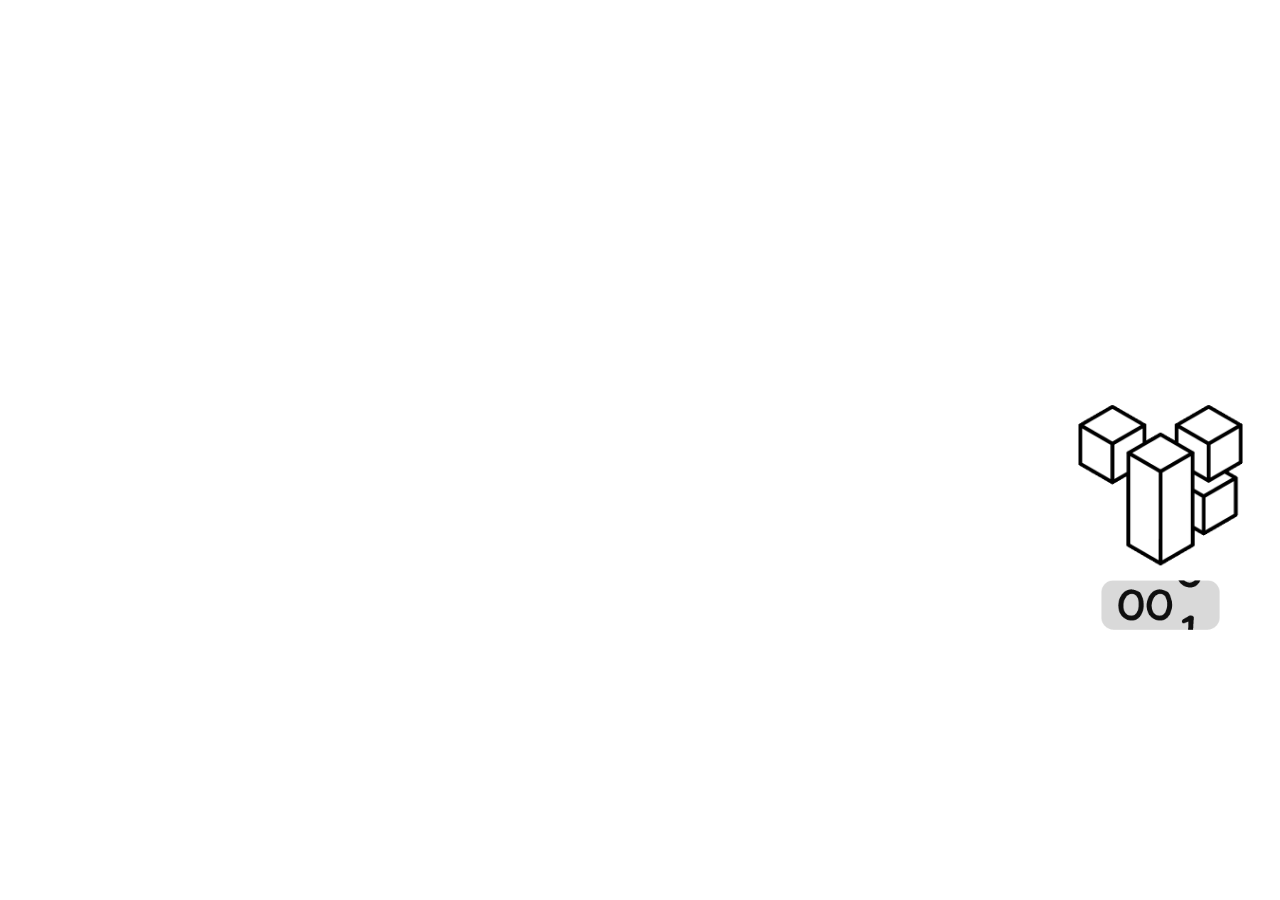
<file: index.html>
<!DOCTYPE html>
<html>

<head>
  <meta charset="UTF-8">
  <meta http-equiv="X-UA-Compatible" content="IE=edge">
  <meta name="viewport" content="width=device-width, initial-scale=1.0">
  <link rel="stylesheet" href="style1.css" />
</head>

<body>
  <div class="desktop">
    <div class="overlap-group-wrapper">
      <div class="overlap-group">
        <img class="figma-to-lottie" src="Figma to Lottie ✨.gif" />
        <img class="https-lottiefiles" src="https___lottiefiles.com_animations_quad-sliding-cubes-v1-split-v4T2IPTVwM.gif" />
        </div>
      </div>
    </div>

    <script>
        var timer = setTimeout(function() {
          window.location = 'home.html';
        }, 21000); // 21000 milliseconds (21 seconds)
      </script>
  </body>
</html>
</file>
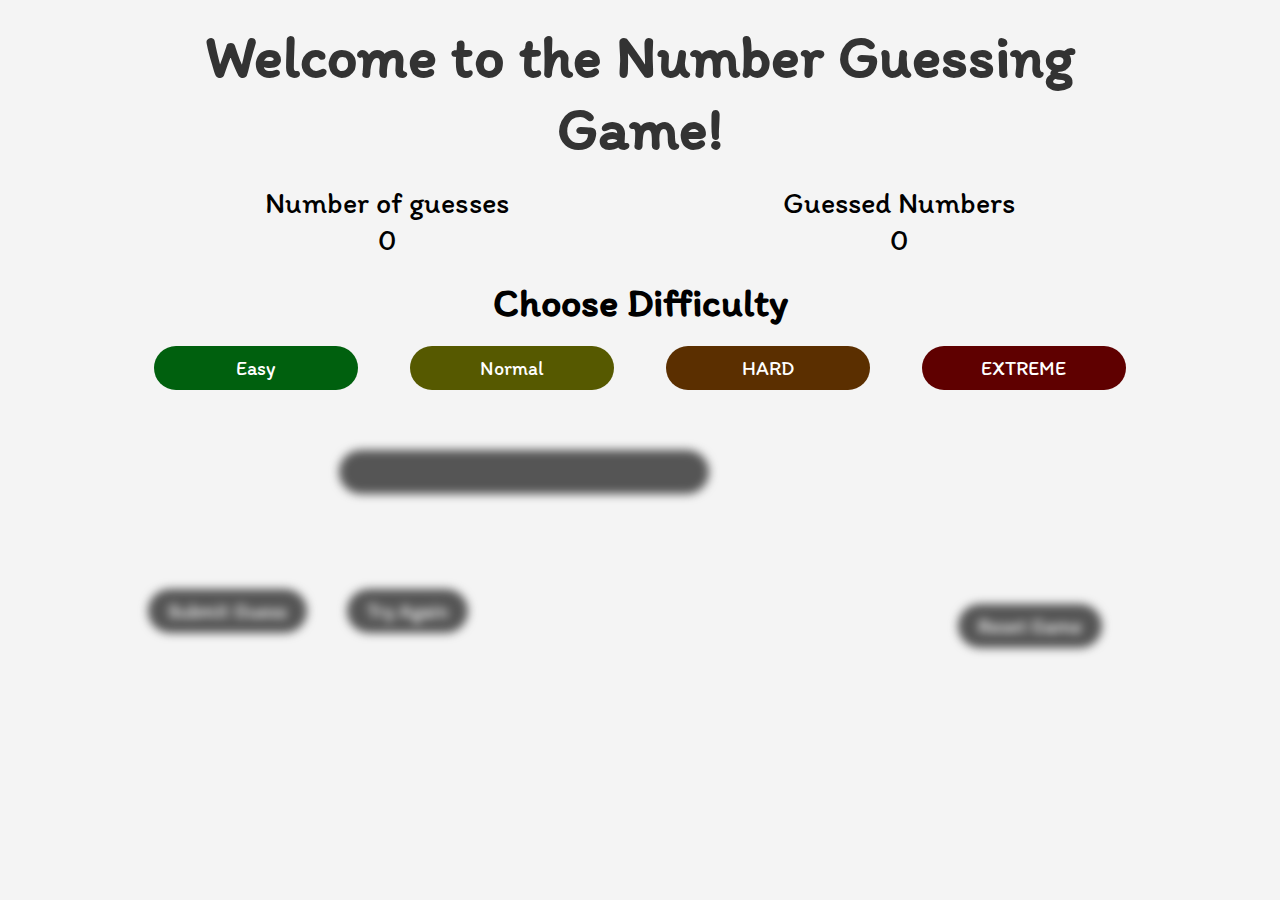
<file: game.html>
<html>

<head>
    <title>Number Game</title>
    <meta charset="UTF-8">
    <meta http-equiv="X-UA-Compatible" content="IE=edge">
    <meta name="viewport" content="width=device-width, initial-scale=1.0">
    <link rel="preconnect" href="https://fonts.googleapis.com">
    <link rel="preconnect" href="https://fonts.gstatic.com" crossorigin>
    <link href="https://fonts.googleapis.com/css2?family=Itim&display=swap" rel="stylesheet">
    <link rel="stylesheet" type="text/css" href="style3.css">
</head>

<body>
    <div class="container">
        <div class="title">
            <h1>Welcome to the Number Guessing Game!</h1>
        </div>
        <div class="counterContainer">
            <div class="guessCount1">
                <p>Number of guesses</p>
                <div class="guessesCount" id="guessesCount"></div>
            </div>
            <div class="guessCount2">
                <p>Guessed Numbers</p>
                <div class="guessedNumber" id="guessedNumber"></div>
            </div>
        </div>

        <div class="pDiff">
            <p>Choose Difficulty</p>
        </div>
        <div class="difficulty">
            <button class="easy" id="easy">Easy</button>
            <button class="normal" id="normal">Normal</button>
            <button class="hard" id="hard">HARD</button>
            <button class="extreme" id="extreme">EXTREME</button>
        </div>

        <div class="timerDisplay" id="timerDisplay"></div>
        <div class="imContainer">
            <div class="inputContainer">
                <input type="text" class="guessNumber" id="guessNumber">
            </div>
            <div class="message">
                <p id="message"></p>
            </div>
        </div>
        <div class="buttonContainer">
            <div class="gameButton">
                <button class="checkNumber" id="checkNumber">Submit Guess</button>
                <button class="tryAgain" id="tryAgain">Try Again</button>
            </div>
            <div>
                <button class="resetGame" id="resetGame">Reset Game</button>
            </div>
        </div>
    </div>



    <script src="index.js"></script>
</body>

</html>
</file>
<file: style1.css>
.desktop {
  background-color: #ffffff;
  display: flex;
  flex-direction: row;
  justify-content: center;
  width: 100%;
}

.desktop .overlap-group-wrapper {
  background-color: #ffffff;
  width: auto;
  height: auto;
}

.desktop .overlap-group {
  position: relative;
  top: 345px;
  left: 343px;
}

.desktop .figma-to-lottie {
  position: absolute;
  width: 355px;
  height: 252px;
  top: 134px;
  left: 0;
  object-fit: cover;
}

.desktop .https-lottiefiles {
  position: absolute;
  width: 237px;
  height: 237px;
  top: 0;
  left: 59px;
  object-fit: cover;
}
</file>
<file: style3.css>
body {
    font-family: 'Itim', Arial, Helvetica, sans-serif;
    margin: 0;
    padding: 0;
    background-color: #f4f4f4;
}

.container {
    width: 80%;
    margin: auto;
}

.counterContainer {
    display: flex;
    justify-content: space-around;
    align-items: center;
    margin-bottom: 20px;
}

.title {
    text-align: center;
    font-size: 30px;
    margin-top: 20px;
    margin-bottom: 20px;
}

.guessCount1 {
    text-align: center;
    font-size: 30px;
}

.guessCount2 {
    text-align: center;
    font-size: 30px;
}

.pDiff {
    text-align: center;
    font-size: 40px;
    font-weight: bold;
    margin-bottom: 20px;
}

.difficulty {
    display: flex;
    justify-content: space-around;
    align-items: center;
    margin-bottom: 20px;
}

.easy {
    padding: 10px 20px;
    background: #00600e;
    color: #fff;
    font-size: 20px;
    font-family: 'Itim', Arial, Helvetica, sans-serif;
    border: none;
    cursor: pointer;
    border-radius: 50px;
    width: 20%;
}

.easy:hover {
    scale: 1.1;
    background: #019212;
}

.normal {
    padding: 10px 20px;
    background: #565900;
    color: #fff;
    font-size: 20px;
    font-family: 'Itim', Arial, Helvetica, sans-serif;
    border: none;
    cursor: pointer;
    border-radius: 50px;
    width: 20%;
}

.normal:hover {
    scale: 1.1;
    background: #808001;
}

.hard {
    padding: 10px 20px;
    background: #5b2f00;
    color: #fff;
    font-size: 20px;
    font-family: 'Itim', Arial, Helvetica, sans-serif;
    border: none;
    cursor: pointer;
    border-radius: 50px;
    width: 20%;
}

.hard:hover {
    scale: 1.1;
    background: #925a00;
}

.extreme {
    padding: 10px 20px;
    background: #5f0000;
    color: #fff;
    font-size: 20px;
    font-family: 'Itim', Arial, Helvetica, sans-serif;
    border: none;
    cursor: pointer;
    border-radius: 50px;
    width: 20%;
}

.extreme:hover {
    scale: 1.1;
    background: #920000;
}

.timerDisplay {
    text-align: center;
    font-size: 100px;
    margin-bottom: 20px;
}

.container h1 {
    color: #333;
    text-align: center;
    margin-bottom: 20px;
}

.container input[type="text"] {
    padding: 10px;
    width: 100%;
    margin-bottom: 20px;
}

.buttonContainer {
    display: flex;
    justify-content: space-between;
    align-items: center;
}

.gameButton {
    display: flex;
}

.checkNumber {
    padding: 10px 20px;
    background: #555555;
    color: #fff;
    font-size: 20px;
    font-family: 'Itim', Arial, Helvetica, sans-serif;
    border: none;
    cursor: pointer;
    border-radius: 50px;
    margin: 20px;
}

.checkNumber:hover {
    scale: 1.1;
    background: #777777;
}

.tryAgain {
    padding: 10px 20px;
    background: #555555;
    color: #fff;
    font-size: 20px;
    font-family: 'Itim', Arial, Helvetica, sans-serif;
    border: none;
    cursor: pointer;
    border-radius: 50px;
    margin: 20px;
}

.tryAgain:hover {
    scale: 1.1;
    background: #777777;
}

.resetGame {
    padding: 10px 20px;
    background: #630000;
    color: #fff;
    font-size: 20px;
    font-family: 'Itim', Arial, Helvetica, sans-serif;
    border: none;
    cursor: pointer;
    border-radius: 50px;
    margin: 50px;
}

.resetGame:hover {
    scale: 1.1;
    background: red;
}

.container button {
    padding: 10px 20px;
    margin-bottom: 20px;
}

.imContainer {
    display: flex;
    justify-content: space-evenly;
    align-items: center;
    margin-bottom: 20px;
}

.inputContainer {
    display: flex;
    align-items: center;
    margin-bottom: 20px;
    width: 40%;
}

.guessNumber {
    padding: 20px 20px;
    background: #555555;
    background-size: 10%;
    color: #fff;
    font-size: 20px;
    font-family: 'Itim', Arial, Helvetica, sans-serif;
    border: none;
    text-align: center;
    cursor: pointer;
    border-radius: 50px;
    margin: 20px;
}

.guessNumber:hover {
    scale: 1.1;
    background: #777777;
}

.container .message {
    text-align: center;
    font-size: 20px;
    padding: 20px;
    margin-bottom: 20px;
}

.container p {
    margin: 0;
}

.container .message p:first-child {
    font-weight: bold;
}
</file>
